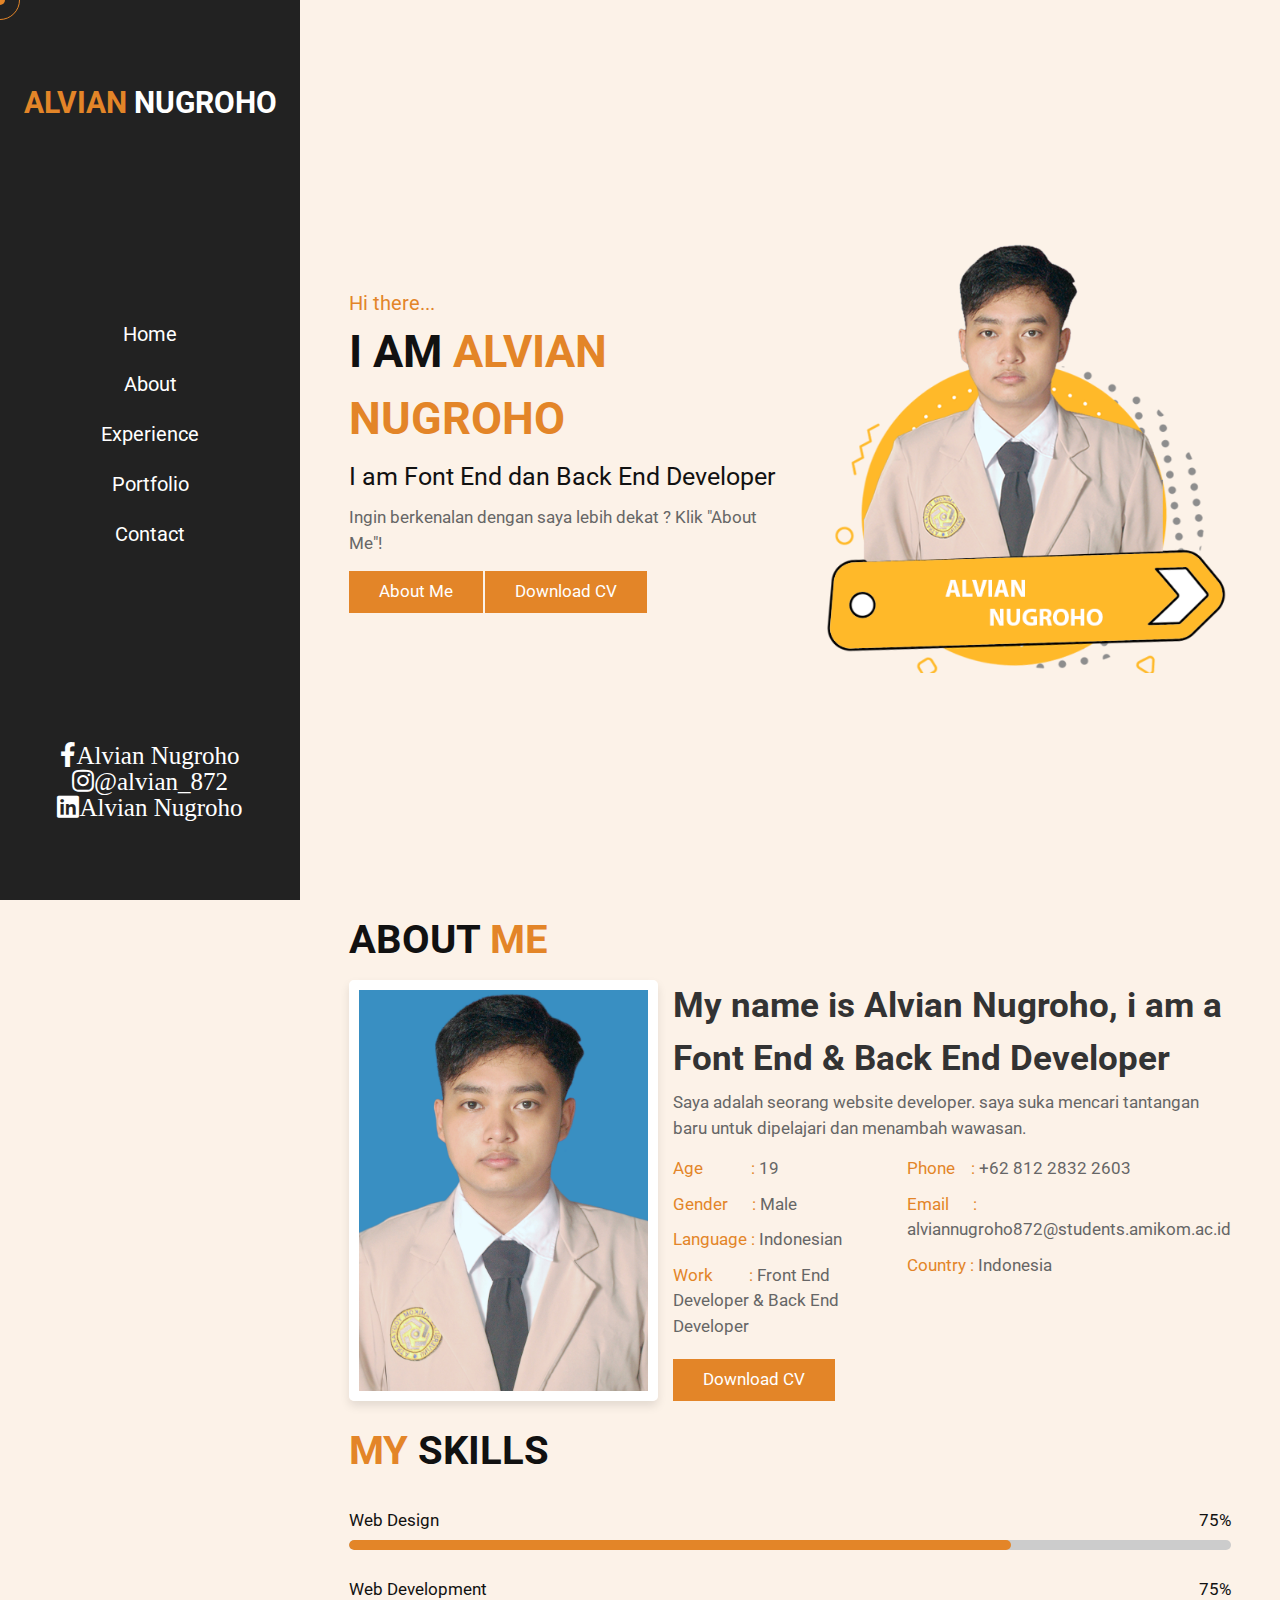
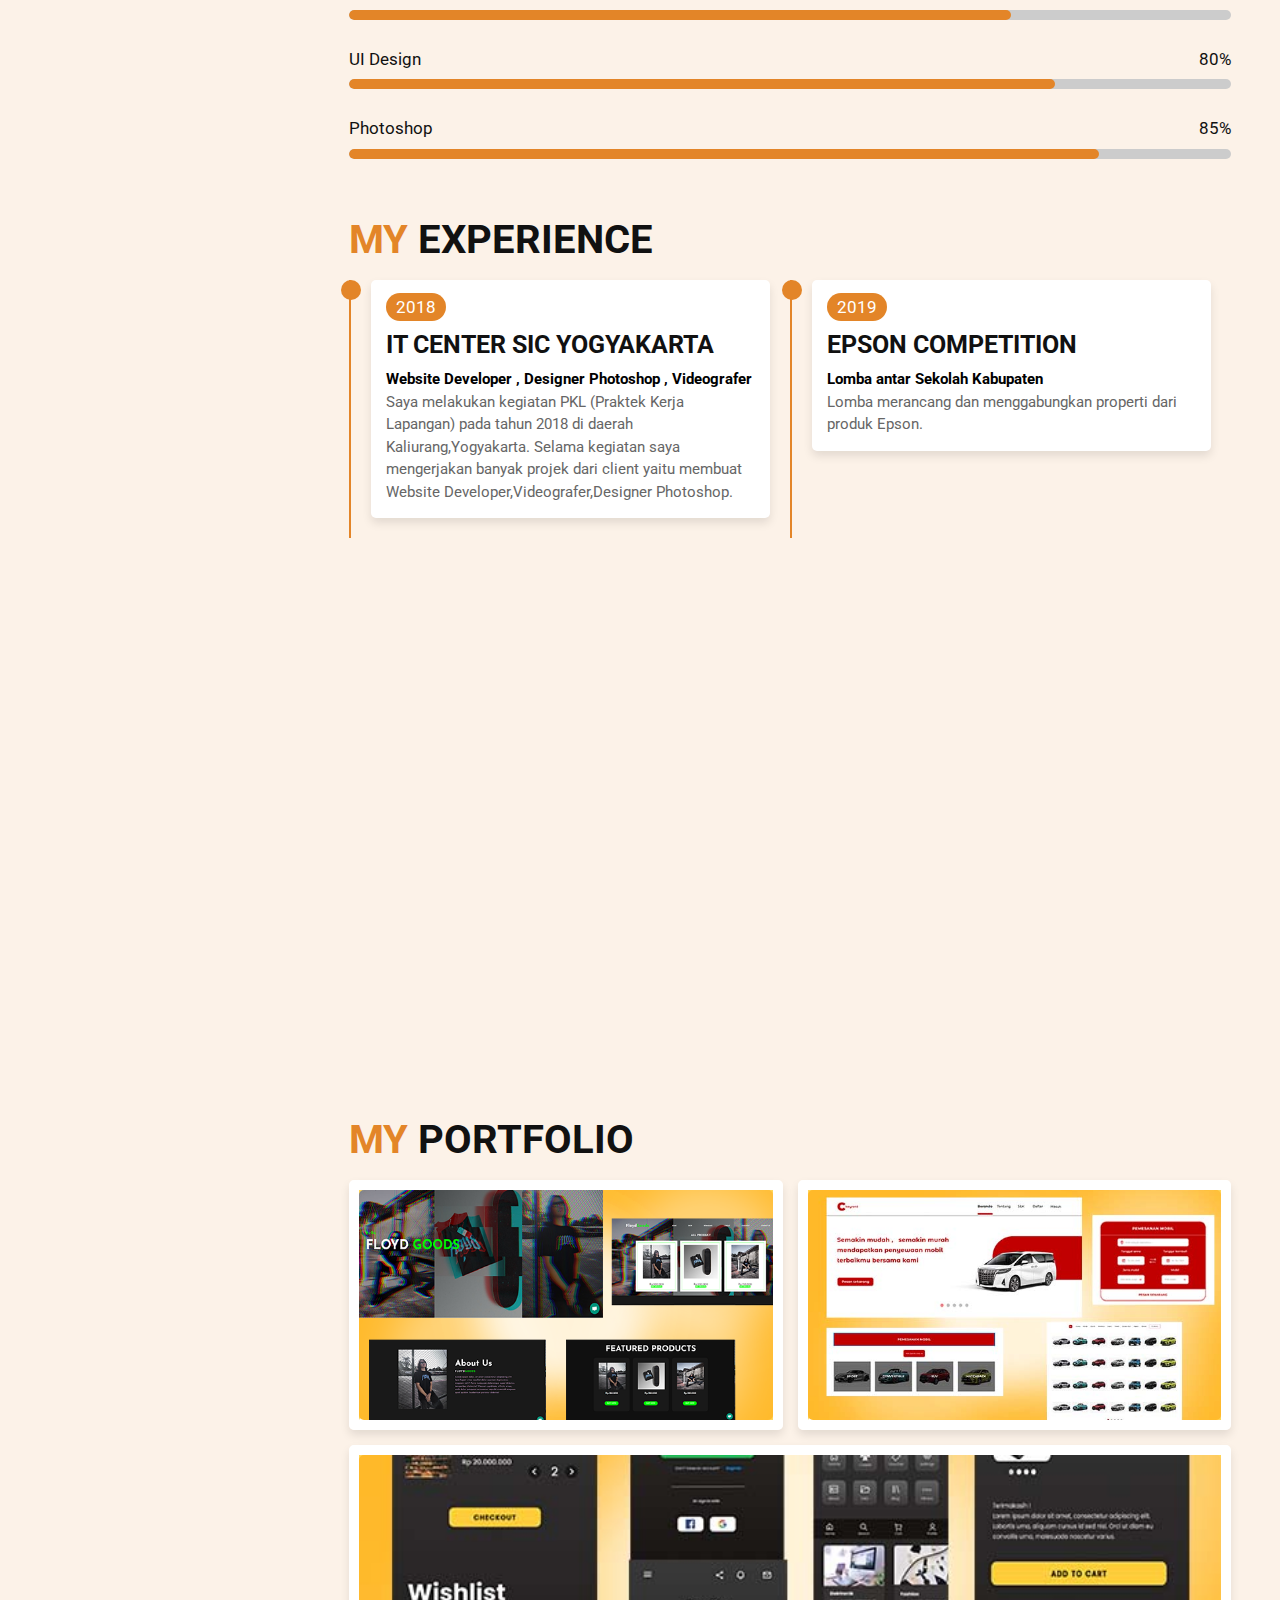
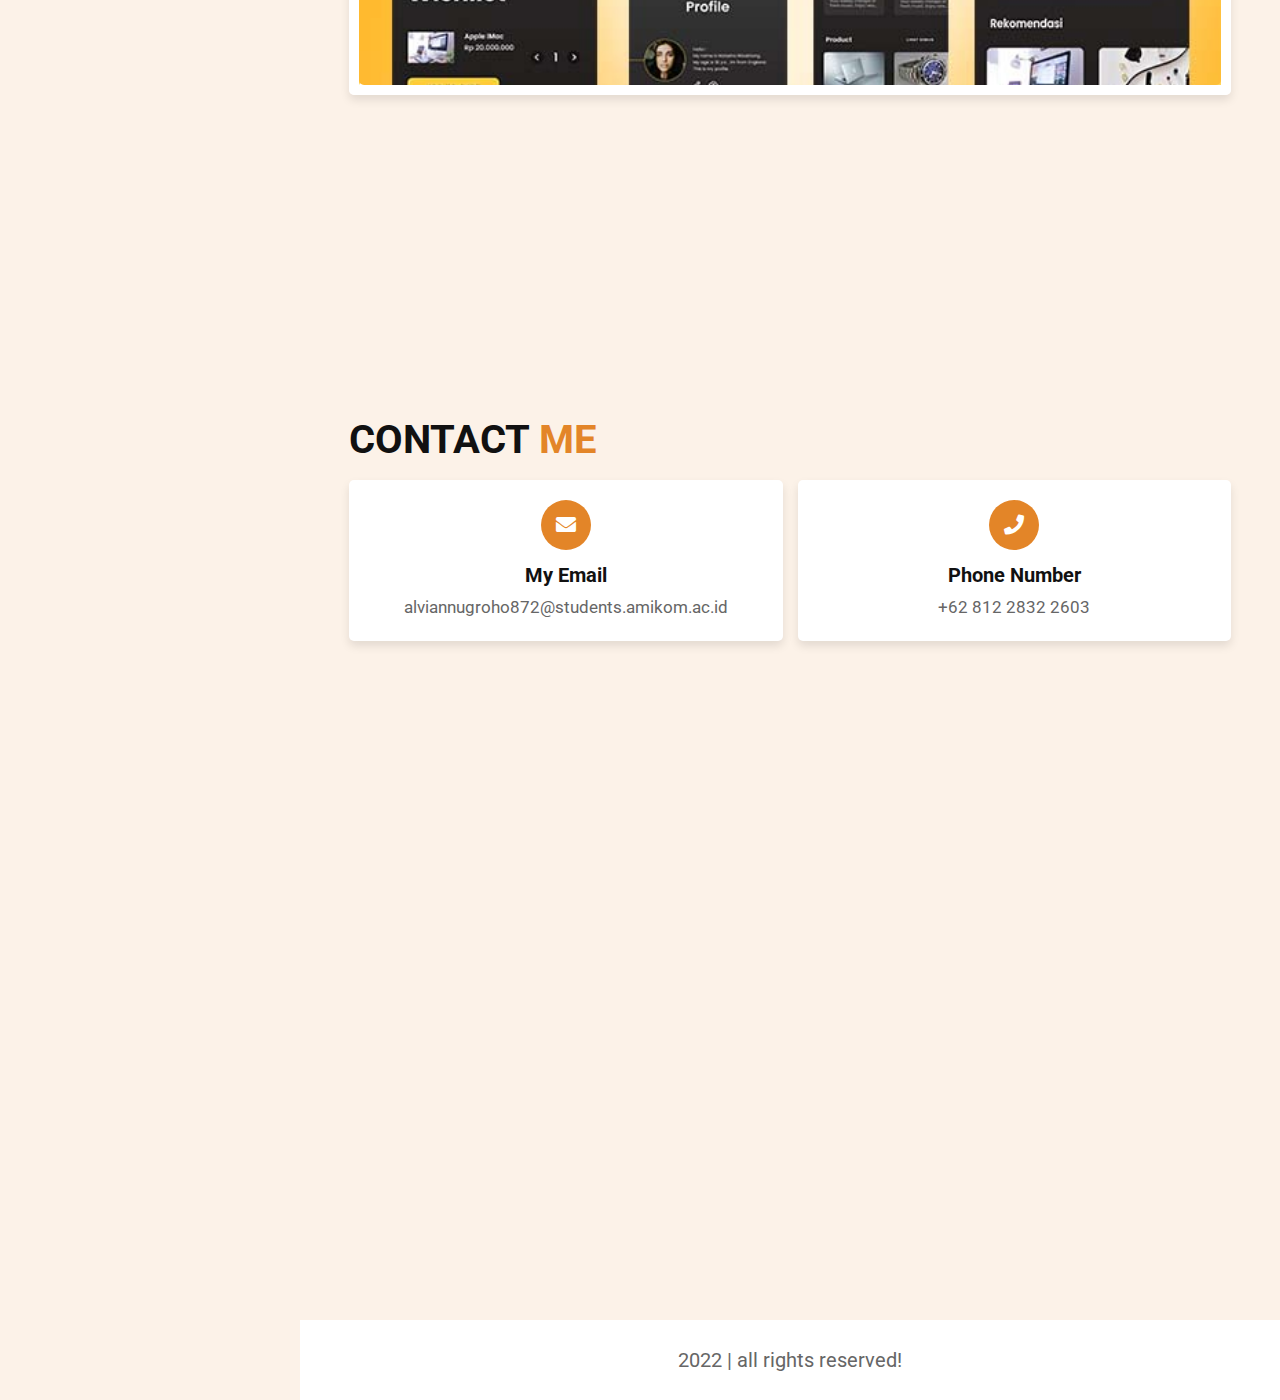
<file: index.html>
<!DOCTYPE html>
<html lang="en">
<head>
    <meta charset="UTF-8">
    <meta http-equiv="X-UA-Compatible" content="IE=edge">
    <meta name="viewport" content="width=device-width, initial-scale=1.0">
    <title>Portofolio</title>

    <!-- font awesome cdn link  -->
    <link rel="stylesheet" href="https://cdnjs.cloudflare.com/ajax/libs/font-awesome/5.15.3/css/all.min.css">

    <!-- custom css file link  -->
    <link rel="stylesheet" href="css/style12.css">

</head>
<body>

<!-- custom cursors  -->
<div class="cursor-1"></div>
<div class="cursor-2"></div>


<div id="menu-bars" class="fas fa-bars"></div>
    
<!-- header section starts  -->

<header>

    <a href="#home" class="logo"> <span>Alvian</span> Nugroho </a>

    <nav class="navbar">
        <a href="#home">Home</a>
        <a href="#about">About</a>
        <a href="#experience">Experience</a>
        <a href="#portfolio">Portfolio</a>
        <a href="#contact">Contact</a>
    </nav>

    <div class="follow">
        <a href="https://www.facebook.com/dolphin.au.54" class="fab fa-facebook-f">Alvian Nugroho</a>
        <a href="https://www.instagram.com/alvian_872/" class="fab fa-instagram">@alvian_872</a>
        <a href="https://www.linkedin.com/in/alvian-nugroho-238197245/" class="fab fa-linkedin">Alvian Nugroho</a>
    </div>

</header>

<!-- header section ends -->

<!-- home section starts  -->

<section class="home" id="home">

    <div class="content">
        <span class="hi"> Hi there... </span>
        <h3> I am <span> Alvian Nugroho </span> </h3>
        <p class="info"> I am Font End dan Back End Developer </p>
        <p class="text"> Ingin berkenalan dengan saya lebih dekat ? Klik "About Me"! </p>
        <a href="#about" class="btn">About Me</a>
        <a href="CV Resume.pdf" class="btn">Download CV</a>
    </div>

    <div class="image">
        <img src="images/home-img12.png" alt="">
    </div>

</section>

<!-- home section ends -->

<!-- about section starts  -->

<section class="about" id="about">

<h1 class="heading"> about <span> me </span> </h1>

<div class="row-1">

    <div class="image">
        <img src="images/9000/111.png" alt="">
    </div>

    <div class="content">
        <h3> My name is Alvian Nugroho, i am a Font End & Back End Developer </h3>
        <p>Saya adalah seorang website developer. saya suka mencari tantangan baru untuk dipelajari dan menambah wawasan.</p>
        <div class="box-container">
            <div class="box">
                <p> <span> Age &nbsp;&nbsp;&nbsp;&nbsp;&nbsp;&nbsp;&nbsp;&nbsp;&nbsp;&nbsp;&nbsp;: </span> 19 </p>
                <p> <span> Gender &nbsp;&nbsp;&nbsp;&nbsp;&nbsp;: </span> Male </p>
                <p> <span> Language : </span> Indonesian </p>
                <p> <span> Work &nbsp;&nbsp;&nbsp;&nbsp;&nbsp;&nbsp;&nbsp;&nbsp;: </span> Front End Developer & Back End Developer </p>
            </div>
            <div class="box">
                <p> <span> Phone &nbsp;&nbsp;&nbsp;: </span> +62 812 2832 2603</p>
                <p> <span> Email &nbsp;&nbsp;&nbsp;&nbsp;&nbsp;: </span> alviannugroho872@students.amikom.ac.id </p>
                <p> <span> Country : </span> Indonesia </p>
            </div>
        </div>
        <a href="CV Resume.pdf" class="btn">Download CV</a>
    </div>

</div>

<h1 class="heading"> <span> my </span> skills </h1>

<div class="row-2">

    <div class="skills">
        <div class="progress">
            <h3> Web Design <span> 75% </span> </h3>
            <div class="bar"> <span></span> </div>
        </div>
        <div class="progress">
            <h3> Web Development <span> 75% </span> </h3>
            <div class="bar"> <span></span> </div>
        </div>
        <div class="progress">
            <h3> UI Design <span> 80% </span> </h3>
            <div class="bar"> <span></span> </div>
        </div>
        <div class="progress">
            <h3> Photoshop <span> 85% </span> </h3>
            <div class="bar"> <span></span> </div>
        </div>
    </div>


</div>

</section>

<!-- about section ends -->



<!-- experience section starts  -->

<section class="experience" id="experience">

    <h1 class="heading"> <span> my </span> experience </h1>

    <div class="box-container">

        <div class="box">
            <div class="content">
                <span> 2018 </span>
                <h3>IT CENTER SIC YOGYAKARTA</h3>
                <h2>Website Developer , Designer Photoshop , Videografer</h2>
                <p>Saya melakukan kegiatan PKL (Praktek Kerja Lapangan) pada tahun 2018 di daerah Kaliurang,Yogyakarta. Selama kegiatan saya mengerjakan banyak projek dari client yaitu membuat Website Developer,Videografer,Designer Photoshop.</p>
            </div>
        </div>

        <div class="box">
            <div class="content">
                <span> 2019 </span>
                <h3>EPSON COMPETITION</h3>
                <h2>Lomba antar Sekolah Kabupaten</h2>
                <p>Lomba merancang dan menggabungkan properti dari produk Epson.</p>
            </div>
        </div>



    </div>

</section>

<!-- experience section ends -->

<!-- portfolio section starts  -->

<section class="portfolio" id="portfolio">

    <h1 class="heading"> <span> my </span> portfolio </h1>

    <div class="box-container">



        <div class="box">
            <img src="images/img-87.png" alt="">
            <a href="galery.html" class="box" >Klik Disini</a>
            <h3> Project Website Clothing </h3>
            <div class="icons">
                <a href="galery.html" class="fas fa-angle-double-right"></a>
            </div>
        </div>

        <div class="box">
            <img src="images/img-100.jpg" alt="">
            <a href="galery1.html" class="box" >Klik Disini </a>
            <h3> UI / UX Website</h3>
            <div class="icons">
                <a href="galery1.html" class="fas fa-angle-double-right"></a>
            </div>
        </div>
        <div class="box">
            <img src="images/img-500.jpg" alt="">
            <a href="galery2.html" class="box" >Klik Disini </a>
            <h3> UI / UX Mobile</h3>
            <div class="icons">
                <a href="galery2.html" class="fas fa-angle-double-right"></a>
            </div>
        </div>

    </div>

    </div>

</section>

<!-- portfolio section ends -->

<!-- contact section starts  -->

<section class="contact" id="contact">

    <h1 class="heading"> contact <span> me </span> </h1>

    <div class="icons-container">

        <div class="icons">
            <i class="fas fa-envelope"></i>
            <h3>My Email</h3>
            <p>alviannugroho872@students.amikom.ac.id</p>
        </div>

        <div class="icons">
            <i class="fas fa-phone"></i>
            <h3>Phone Number</h3>
            <p>+62 812 2832 2603</p>
        </div>


    </div>



</section>

<!-- contact section ends -->

<!-- footer section  -->
<footer class="footer"> 2022 </span> | all rights reserved! </footer>






















<!-- custom js file link  -->
<script src="js/script.js"></script>

</body>
</html>
</file>
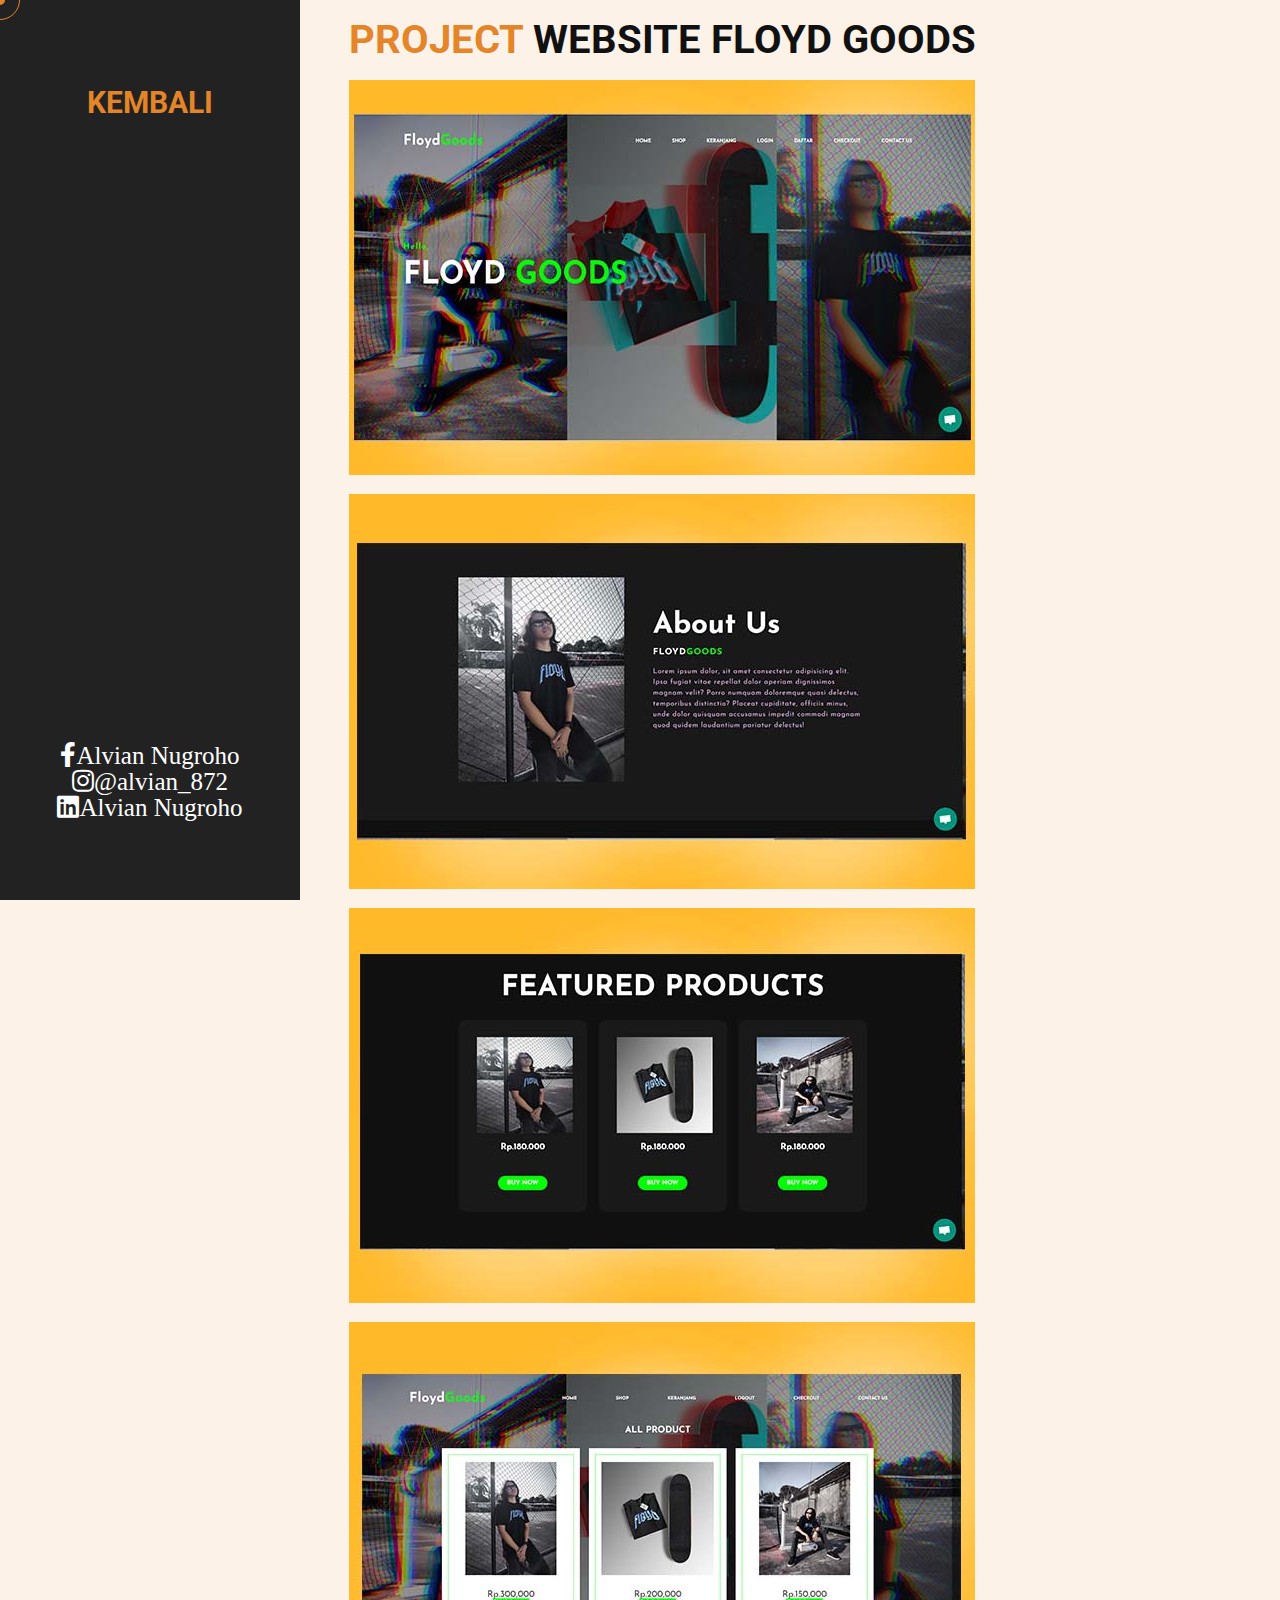
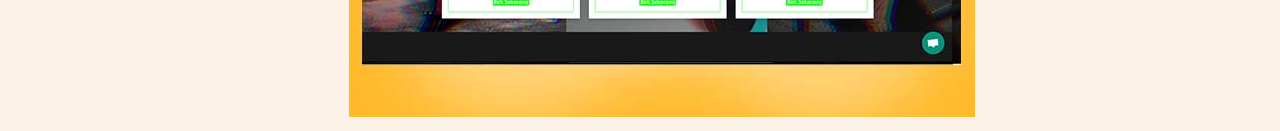
<file: galery.html>
<!DOCTYPE html>
<html lang="en">
<head>
    <meta charset="UTF-8">
    <meta http-equiv="X-UA-Compatible" content="IE=edge">
    <meta name="viewport" content="width=device-width, initial-scale=1.0">
    <title>Portofolio</title>

    <!-- font awesome cdn link  -->
    <link rel="stylesheet" href="https://cdnjs.cloudflare.com/ajax/libs/font-awesome/5.15.3/css/all.min.css">

    <!-- custom css file link  -->
    <link rel="stylesheet" href="css/style12.css">

</head>
<body>

<!-- custom cursors  -->
<div class="cursor-1"></div>
<div class="cursor-2"></div>


<div id="menu-bars" class="fas fa-bars"></div>
    
<!-- header section starts  -->

<header>

    <a href="index.html" class="logo"> <span>Kembali</a>


    <div class="follow">
        <a href="https://www.facebook.com/dolphin.au.54" class="fab fa-facebook-f">Alvian Nugroho</a>
        <a href="https://www.instagram.com/alvian_872/" class="fab fa-instagram">@alvian_872</a>
        <a href="https://www.linkedin.com/in/alvian-nugroho-238197245/" class="fab fa-linkedin">Alvian Nugroho</a>
    </div>

</header>

<!-- header section ends -->




<!-- portfolio section starts  -->

<section class="portfolio" id="portfolio">

    <h1 class="heading"> <span> PROJECT  </span> WEBSITE FLOYD GOODS </h1>

    <div class="box-container">



        <div class="">
            <img src="images/img-511.jpg" alt="">
            

        </div>
        <div class="">
            <img src="images/img-52.jpg" alt="">
            

        </div>
        
        <div class="">
        <img src="images/img-53.jpg" alt="">
        

        </div>
    
        <div class="">
        <img src="images/img-54.jpg" alt="">
    

    </div>




    </div>

</section>

<!-- portfolio section ends -->



<!-- custom js file link  -->
<script src="js/script.js"></script>

</body>
</html>
</file>
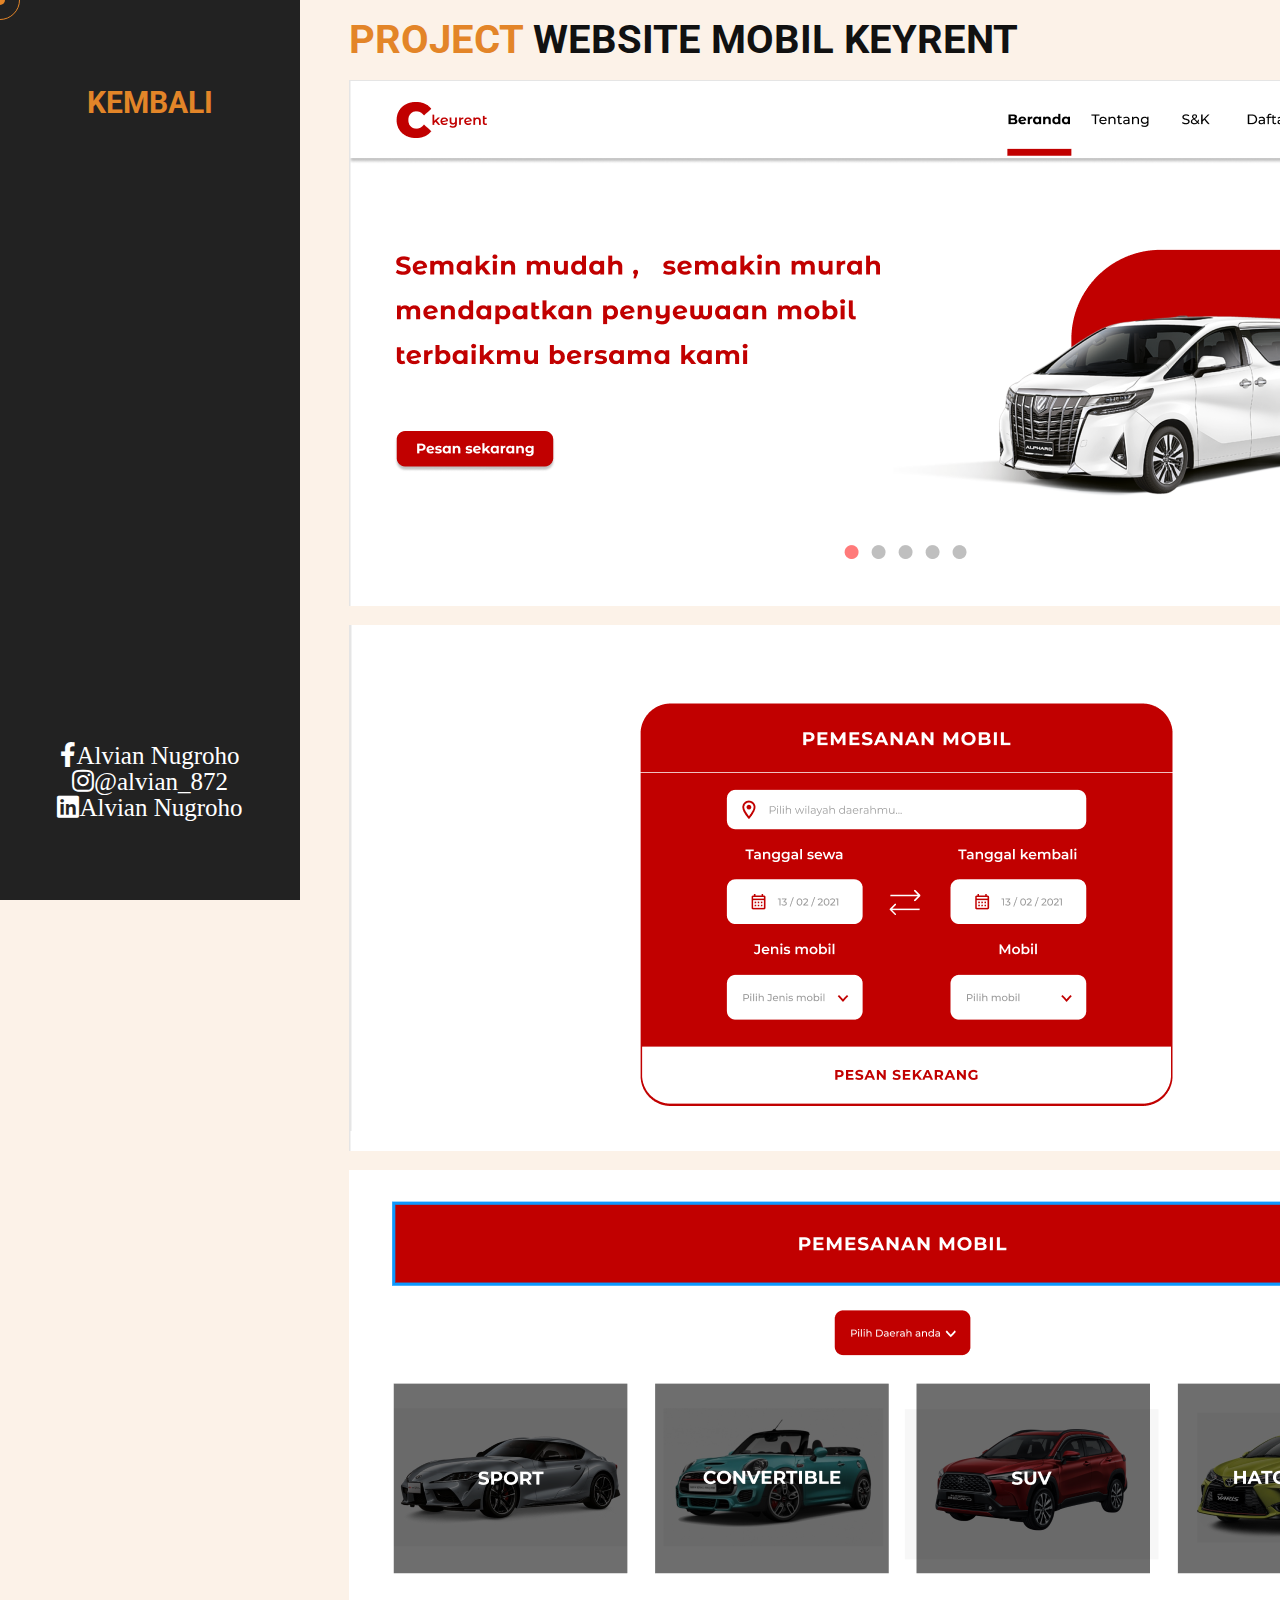
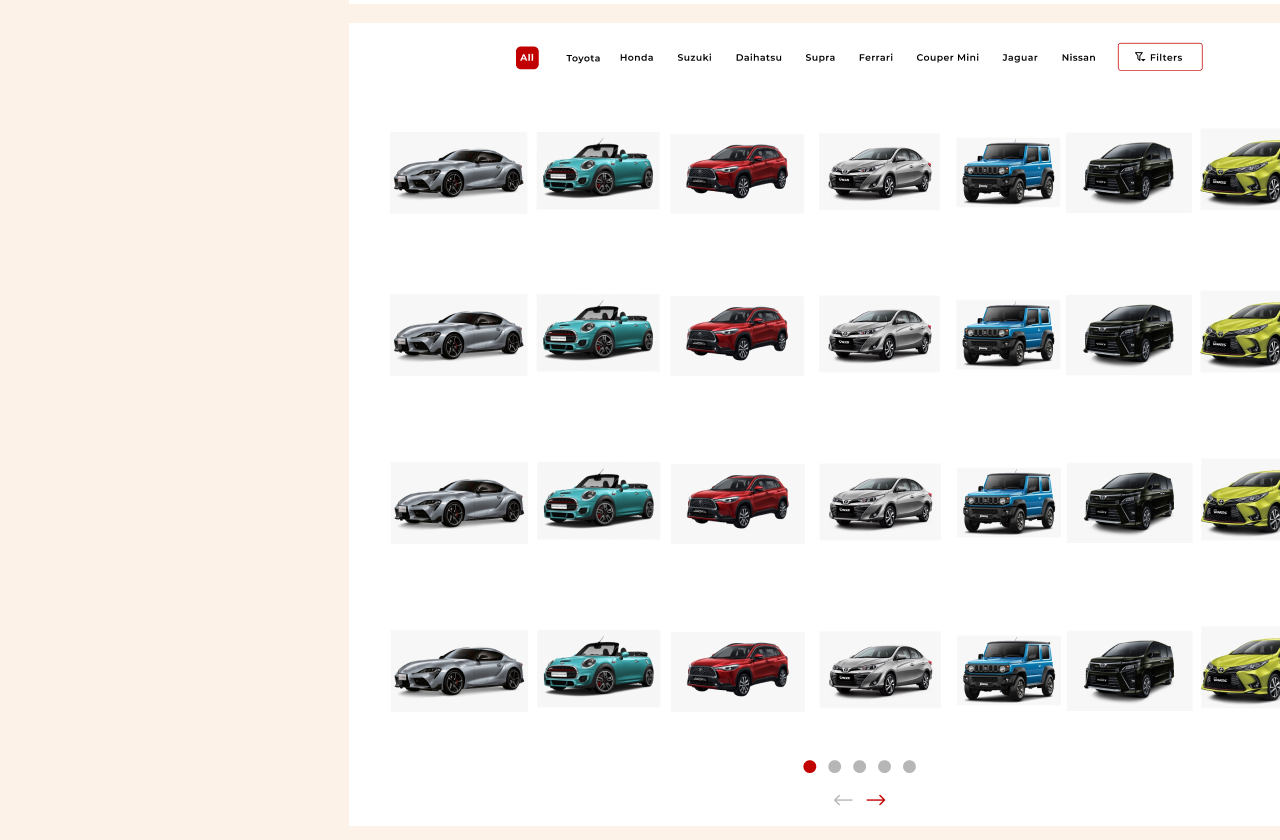
<file: galery1.html>
<!DOCTYPE html>
<html lang="en">
<head>
    <meta charset="UTF-8">
    <meta http-equiv="X-UA-Compatible" content="IE=edge">
    <meta name="viewport" content="width=device-width, initial-scale=1.0">
    <title>Portofolio</title>

    <!-- font awesome cdn link  -->
    <link rel="stylesheet" href="https://cdnjs.cloudflare.com/ajax/libs/font-awesome/5.15.3/css/all.min.css">

    <!-- custom css file link  -->
    <link rel="stylesheet" href="css/style12.css">

</head>
<body>

<!-- custom cursors  -->
<div class="cursor-1"></div>
<div class="cursor-2"></div>


<div id="menu-bars" class="fas fa-bars"></div>
    
<!-- header section starts  -->

<header>

    <a href="index.html" class="logo"> <span>Kembali</a>


    <div class="follow">
        <a href="https://www.facebook.com/dolphin.au.54" class="fab fa-facebook-f">Alvian Nugroho</a>
        <a href="https://www.instagram.com/alvian_872/" class="fab fa-instagram">@alvian_872</a>
        <a href="https://www.linkedin.com/in/alvian-nugroho-238197245/" class="fab fa-linkedin">Alvian Nugroho</a>
    </div>

</header>

<!-- header section ends -->




<!-- portfolio section starts  -->

<section class="portfolio" id="portfolio">

    <h1 class="heading"> <span> PROJECT  </span> WEBSITE MOBIL KEYRENT </h1>

    <div class="box-container">



        <div class="">
            <img src="images/images portofolio mobil/12.jpg" alt="">
            

        </div>
        <div class="">
            <img src="images/images portofolio mobil/13.png" alt="">
            

        </div>
        
        <div class="">
        <img src="images/images portofolio mobil/14.png" alt="">
        

        </div>
    
        <div class="">
        <img src="images/images portofolio mobil/15.png" alt="">
    

    </div>




    </div>

</section>

<!-- portfolio section ends -->



<!-- custom js file link  -->
<script src="js/script.js"></script>

</body>
</html>
</file>
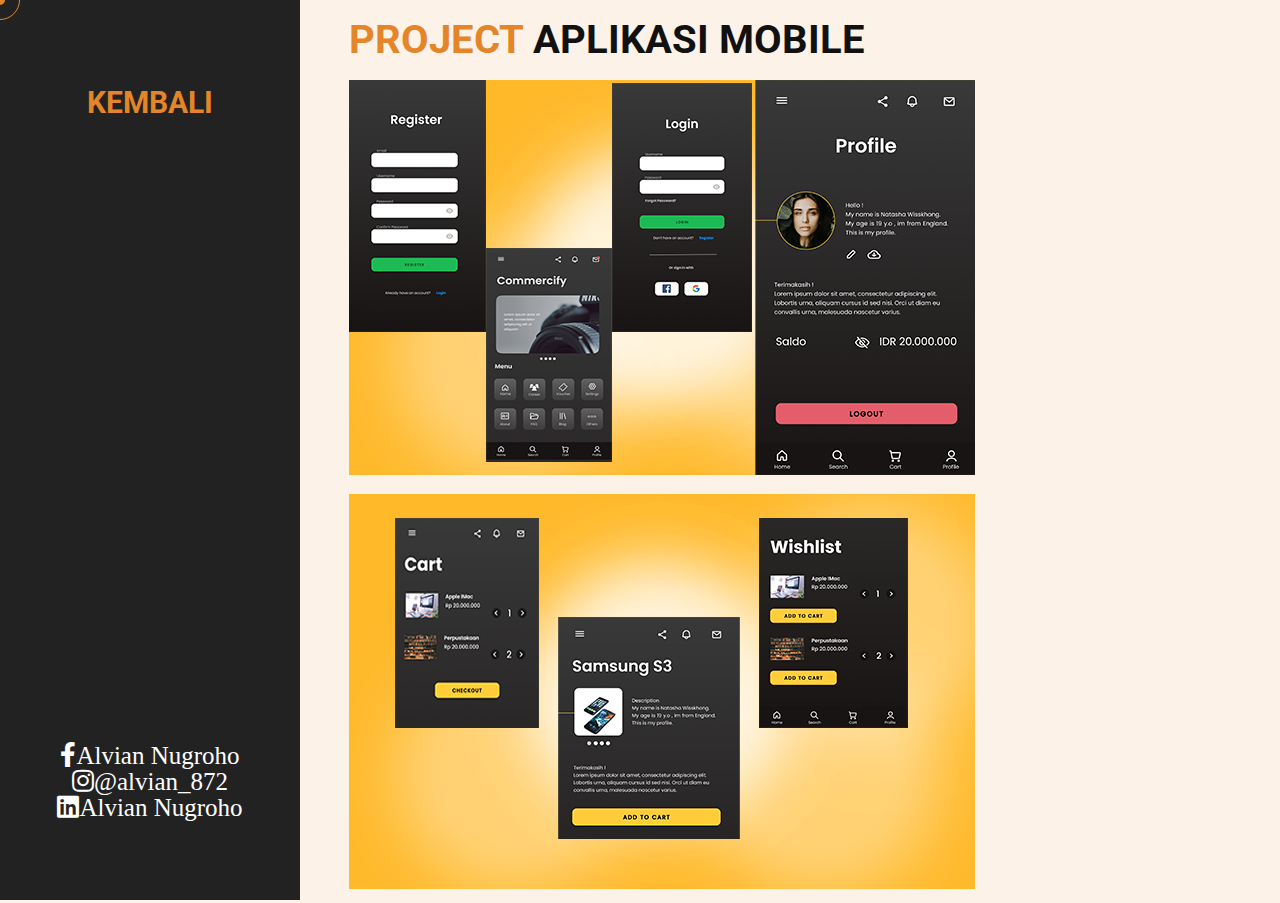
<file: galery2.html>
<!DOCTYPE html>
<html lang="en">
<head>
    <meta charset="UTF-8">
    <meta http-equiv="X-UA-Compatible" content="IE=edge">
    <meta name="viewport" content="width=device-width, initial-scale=1.0">
    <title>Portofolio</title>

    <!-- font awesome cdn link  -->
    <link rel="stylesheet" href="https://cdnjs.cloudflare.com/ajax/libs/font-awesome/5.15.3/css/all.min.css">

    <!-- custom css file link  -->
    <link rel="stylesheet" href="css/style12.css">

</head>
<body>

<!-- custom cursors  -->
<div class="cursor-1"></div>
<div class="cursor-2"></div>


<div id="menu-bars" class="fas fa-bars"></div>
    
<!-- header section starts  -->

<header>

    <a href="index.html" class="logo"> <span>Kembali</a>


    <div class="follow">
        <a href="https://www.facebook.com/dolphin.au.54" class="fab fa-facebook-f">Alvian Nugroho</a>
        <a href="https://www.instagram.com/alvian_872/" class="fab fa-instagram">@alvian_872</a>
        <a href="https://www.linkedin.com/in/alvian-nugroho-238197245/" class="fab fa-linkedin">Alvian Nugroho</a>
    </div>

</header>

<!-- header section ends -->




<!-- portfolio section starts  -->

<section class="portfolio" id="portfolio">

    <h1 class="heading"> <span> PROJECT  </span> APLIKASI MOBILE </h1>

    <div class="box-container">
        <div class="">
            <img src="images/figma/a.png" alt="">
            

        </div>



        <div class="">
            <img src="images/figma/cart-detail.png" alt="">
            

        </div>

    

    </div>
    

    </div>
    

    




    </div>

</section>

<!-- portfolio section ends -->



<!-- custom js file link  -->
<script src="js/script.js"></script>

</body>
</html>
</file>
<file: css/style12.css>
@import url('https://fonts.googleapis.com/css2?family=Roboto:wght@100;300;400;500;700&display=swap');

:root{
    --main-color:#e38528;
}

*{
    font-family: 'Roboto', sans-serif;
    margin:0; padding:0;
    box-sizing: border-box;
    outline: none; border:none;
    text-decoration: none;

    transition: all .2s linear;
    line-height: 1.5;
}

html{
    font-size: 62.5%;
    overflow-x: hidden;
    scroll-behavior: smooth;
}

body{
    background: #fcf2e8;
    padding-left: 30rem;
}

section{
    padding:1rem 5%;
    min-height: 100vh;
}

.heading{
    font-size: 4rem;
    padding-bottom: 1rem;
    color:#111;
    text-transform: uppercase;
}

.heading span{
    color:var(--main-color);
    text-transform: uppercase;
}

.btn{
    display: inline-block;
    margin-top: 1rem;
    padding:.8rem 3rem;
    background:var(--main-color);
    color:#fff;
    cursor: pointer;
    font-size: 1.7rem;
}

.btn:hover{
    background:#111;
    letter-spacing: .2rem;
}

header{
    position: fixed;
    top:0; left:0; bottom:0;
    background:#222;
    display: flex;
    align-items: center;
    justify-content: space-between;
    z-index: 1000;
    flex-flow: column;
    padding:8rem 2rem;
    width:30rem;
    text-align: center;
}

header .logo{
    text-transform: uppercase;
    color:#fff;
    font-size: 3rem;
    font-weight: bolder;
}

header .logo span{
    text-transform: uppercase;
    color:var(--main-color);
}

header .navbar a{
    display: block;
    font-size: 2rem;
    color:#fff;
    margin:2rem 0;
}

header .navbar a:hover{
    letter-spacing: .2rem;
    color:var(--main-color);
}

header .follow a{
    font-size: 2.5rem;
    color:#fff;
    margin:0 .7rem;
}

header .follow a:hover{
    color:var(--main-color);
}

#menu-bars{
    position: fixed;
    top:1rem; right: 1rem;
    z-index: 10000;
    background:var(--main-color);
    color:#fff;
    border-radius: .5rem;
    padding:1rem 1.5rem;
    font-size: 3rem;
    cursor:pointer;
    display: none;
}

.cursor-1{
    position: absolute;
    top:0; left:0;
    height:1rem; width:1rem;
    background: var(--main-color);
    pointer-events: none;
    transform: translate(-50%, -50%);
    border-radius: 50%;
    z-index: 10000;
}

.cursor-1.active{
    height:7rem;
    width:7rem;
    opacity: .3;
}

.cursor-2{
    position: absolute;
    top:0; left:0;
    height:4rem; width:4rem;
    border:.1rem solid var(--main-color);
    pointer-events: none;
    transform: translate(-50%, -50%);
    border-radius: 50%;
    z-index: 10000;
    transition: .3s linear;
}

.cursor-2.active{
    display: none;
}

.home{
    display: flex;
    align-items: center;
    flex-wrap: wrap;
    gap:1.5rem;
}

.home .image{
    flex:1 1 40rem;
}

.home .image img{
    width:100%;
}

.home .content{
    flex:1 1 40rem;
}

.home .content .hi{
    font-size: 2rem;
    color:var(--main-color);
}

.home .content h3{
    font-size: 4.5rem;
    color:#111;
    text-transform: uppercase;
}

.home .content h3 span{
    color:var(--main-color);
    text-transform: uppercase;
}

.home .content .info{
    font-size: 2.5rem;
    color:#111;
    padding:.5rem 0;
}

.home .content .text{
    font-size: 1.7rem;
    color:#666;
    padding:.5rem 0;
}

.about .row-1{
    display: flex;
    flex-wrap: wrap;
    gap:1.5rem;
    padding-bottom: 2rem;
}

.about .row-1 .image{
    flex:1 1 25rem;
}

.about .row-1 .image img{
    height: 100%;
    width:100%;
    object-fit: cover;
    border:1rem solid #fff;
    border-radius: .5rem;
    box-shadow: 0 .5rem 1rem rgba(0,0,0,.1);
}

.about .row-1 .content{
    flex:1 1 50rem;
}

.about .row-1 .content h3{
    color:#333;
    font-size: 3.5rem;
}

.about .row-1 .content p{
    color:#666;
    font-size: 1.7rem;
    padding:.5rem 0;
}

.about .row-1 .content .box-container{
    display: flex;
    flex-wrap: wrap;
    gap:1.5rem;
    padding: 0.5rem 0;
}

.about .row-1 .content .box-container .box{
    flex:1 1 20rem;
}

.about .row-1 .content .box-container .box span{
    color:var(--main-color);
}

.about .row-2{
    display: flex;
    flex-wrap: wrap;
    gap:1.5rem;
    align-items: center;
}

.about .row-2 .skills{
    flex:1 1 40rem;
}

.about .row-2 .skills .progress{
    padding:1rem 0;
}

.about .row-2 .skills .progress h3{
    display: flex;
    justify-content: space-between;
    padding:.7rem 0;
    font-size: 1.7rem;
    color:#111;
    font-weight: 400;
}

.about .row-2 .skills .progress .bar{
    width:100%;
    background:#ccc;
    overflow:hidden;
    height:1rem;
    border-radius: 50rem;
}

.about .row-2 .skills .progress .bar span{
    display:block;
    height:100%;
    background:var(--main-color);
    border-radius: 50rem;
}

.about .row-2 .skills .progress:nth-child(1) .bar span{
    width:75%;
}

.about .row-2 .skills .progress:nth-child(2) .bar span{
    width:75%;
}

.about .row-2 .skills .progress:nth-child(3) .bar span{
    width:80%;
}

.about .row-2 .skills .progress:nth-child(4) .bar span{
    width:85%;
}

.about .row-2 .box-container{
    flex:1 1 40rem;
    display: flex;
    flex-wrap: wrap;
    gap:1.5rem;
}

.about .row-2 .box-container .box{
    flex:1 1 15rem;
    background:#fff;
    padding:2rem;
    border-radius: .5rem;
    box-shadow: 0 .5rem 1rem rgba(0,0,0,.1);
}

.about .row-2 .box-container .box h3{
    color:var(--main-color);
    font-size: 3rem;
}

.about .row-2 .box-container .box p{
    color:#666;
    font-size: 1.7rem;
    padding-top: .5rem;
}


.portfolio .box-container{
    display: flex;
    flex-wrap: wrap;
    gap:1.5rem;
}

.portfolio .box-container .box{
    flex:1 1 30rem;
    height:25rem;
    position: relative;
    overflow:hidden;
    border:1rem solid rgb(255, 255, 255);
    box-shadow: 0 .5rem 1rem rgba(0,0,0,.1);
    background:rgba(255, 211, 78, 0.925);
    border-radius: .5rem;
}

.portfolio .box-container .box img{
    height:100%;
    width:100%;
    object-fit: cover;
    border-radius: .5rem;
    position: relative;
    z-index: 1;
}
.experience .box-container{
    display: flex;
    flex-wrap: wrap;
}

.experience .box-container .box{
    position: relative;
    flex:1 1 33rem;
    border-left: .2rem solid var(--main-color);
    padding-left: 2rem;
    padding-right: 2rem;
    padding-bottom: 2rem;    
}

.experience .box-container .box::before{
    content: '';
    position: absolute;
    top:0; left:-1rem;
    height:2rem;
    width:2rem;
    border-radius: 50%;
    background:var(--main-color);
}

.experience .box-container .box .content{
    background:#fff;
    padding:1.5rem;
    box-shadow: 0 .5rem 1rem rgba(0,0,0,.1);
    border-radius: .5rem;
}

.experience .box-container .box .content span{
    color:#fff;
    font-size: 1.7rem;
    background:var(--main-color);
    border-radius: 50rem;
    padding:.4rem 1rem;
}

.experience .box-container .box .content h3{
    font-size: 2.5rem;
    padding:.5rem 0;
    color:#111;
}

.experience .box-container .box .content p{
    font-size: 1.5rem;
    color:#666;
}
.portfolio .box-container .box:hover img{
    height:75%;
    width:75%;
}

.portfolio .box-container .box h3{
    position: absolute;
    bottom:.5rem; left:1rem;
    font-size: 2.5rem;
    color:#333;
    text-transform: uppercase;
}

.portfolio .box-container .box .icons{
    position: absolute;
    top:1rem; right:1rem;
}

.portfolio .box-container .box .icons a{
    display: block;
    height:4rem;
    width:4rem;
    border-radius: .5rem;
    background: #eee;
    color:#333;
    font-size: 1.7rem;
    line-height: 4rem;
    text-align: center;
    margin-bottom: 1rem;
}

.portfolio .box-container .box .icons a:hover{
    background:var(--main-color);
    color:#fff;
}

.contact .icons-container{
    display: flex;
    gap:1.5rem;
    flex-wrap: wrap;
    padding-bottom: 2rem;
}

.contact .icons-container .icons{
    flex:1 1 25rem;
    text-align: center;
    padding:2rem;
    background:#fff;
    box-shadow: 0 .5rem 1rem rgba(0,0,0,.1);
    border-radius: .5rem;
}

.contact .icons-container .icons i{
    height:5rem;
    width:5rem;
    line-height: 5rem;
    font-size: 2rem;
    background: var(--main-color);
    color:#fff;
    border-radius: 50%;
}

.contact .icons-container .icons h3{
    color:#111;
    font-size: 2rem;
    padding:.5rem 0;
    padding-top: 1rem;
}

.contact .icons-container .icons p{
    color:#666;
    font-size: 1.7rem;
}

.contact .row{
    display: flex;
    flex-wrap: wrap;
    gap:1.5rem;
}

.contact .row form{
    flex:1 1 55rem;
    background:#fff;
    padding:0 2rem;
    box-shadow: 0 .5rem 1rem rgba(0,0,0,.1);
    border-radius: .5rem;
}

.contact .row .map{
    flex:1 1 25rem;
    border:1rem solid #fff;
    box-shadow: 0 .5rem 1rem rgba(0,0,0,.1);
    border-radius: .5rem;
    width: 100%;
}

.contact .row form .box,
.contact .row form textarea{
    width: 100%;
    border-bottom: .1rem solid #333;
    color:#333;
    text-transform: none;
    font-size: 1.7rem;
    padding:1rem 0;
    margin:1rem 0;
}

.contact .row form .box:focus,
.contact .row form textarea:focus{
    border-color: var(--main-color);
}

.contact .row form .box::placeholder,
.contact .row form textarea::placeholder{
    text-transform: capitalize;
}

.contact .row form textarea{
    height: 20rem;
    resize: none;
}

.contact .row form .btn{
    margin-top: 0;
    margin-bottom: 1.5rem;
}

.footer{
    margin-top: 2rem;
    font-size: 2rem;
    padding:2.5rem;
    text-align: center;
    color:#666;
    background: #fff;
}

.footer span{
    color:var(--main-color);
}


















/* media queries  */
@media (max-width:991px){

    html{
        font-size: 55%;
    }
    
    body{
        padding: 0;
    }

    #menu-bars{
        display: initial;
    }

    header{
        left:-120%;
    }

    header.active{
        left:0%;
    }

    .cursor-1,
    .cursor-2{
        display: none;
    }

}

@media (max-width:450px){

    html{
        font-size: 50%;
    }

    header{
        width:100%;
    }

    .experience .box-container .box{
        padding-right: 0;
    }

}
</file>
